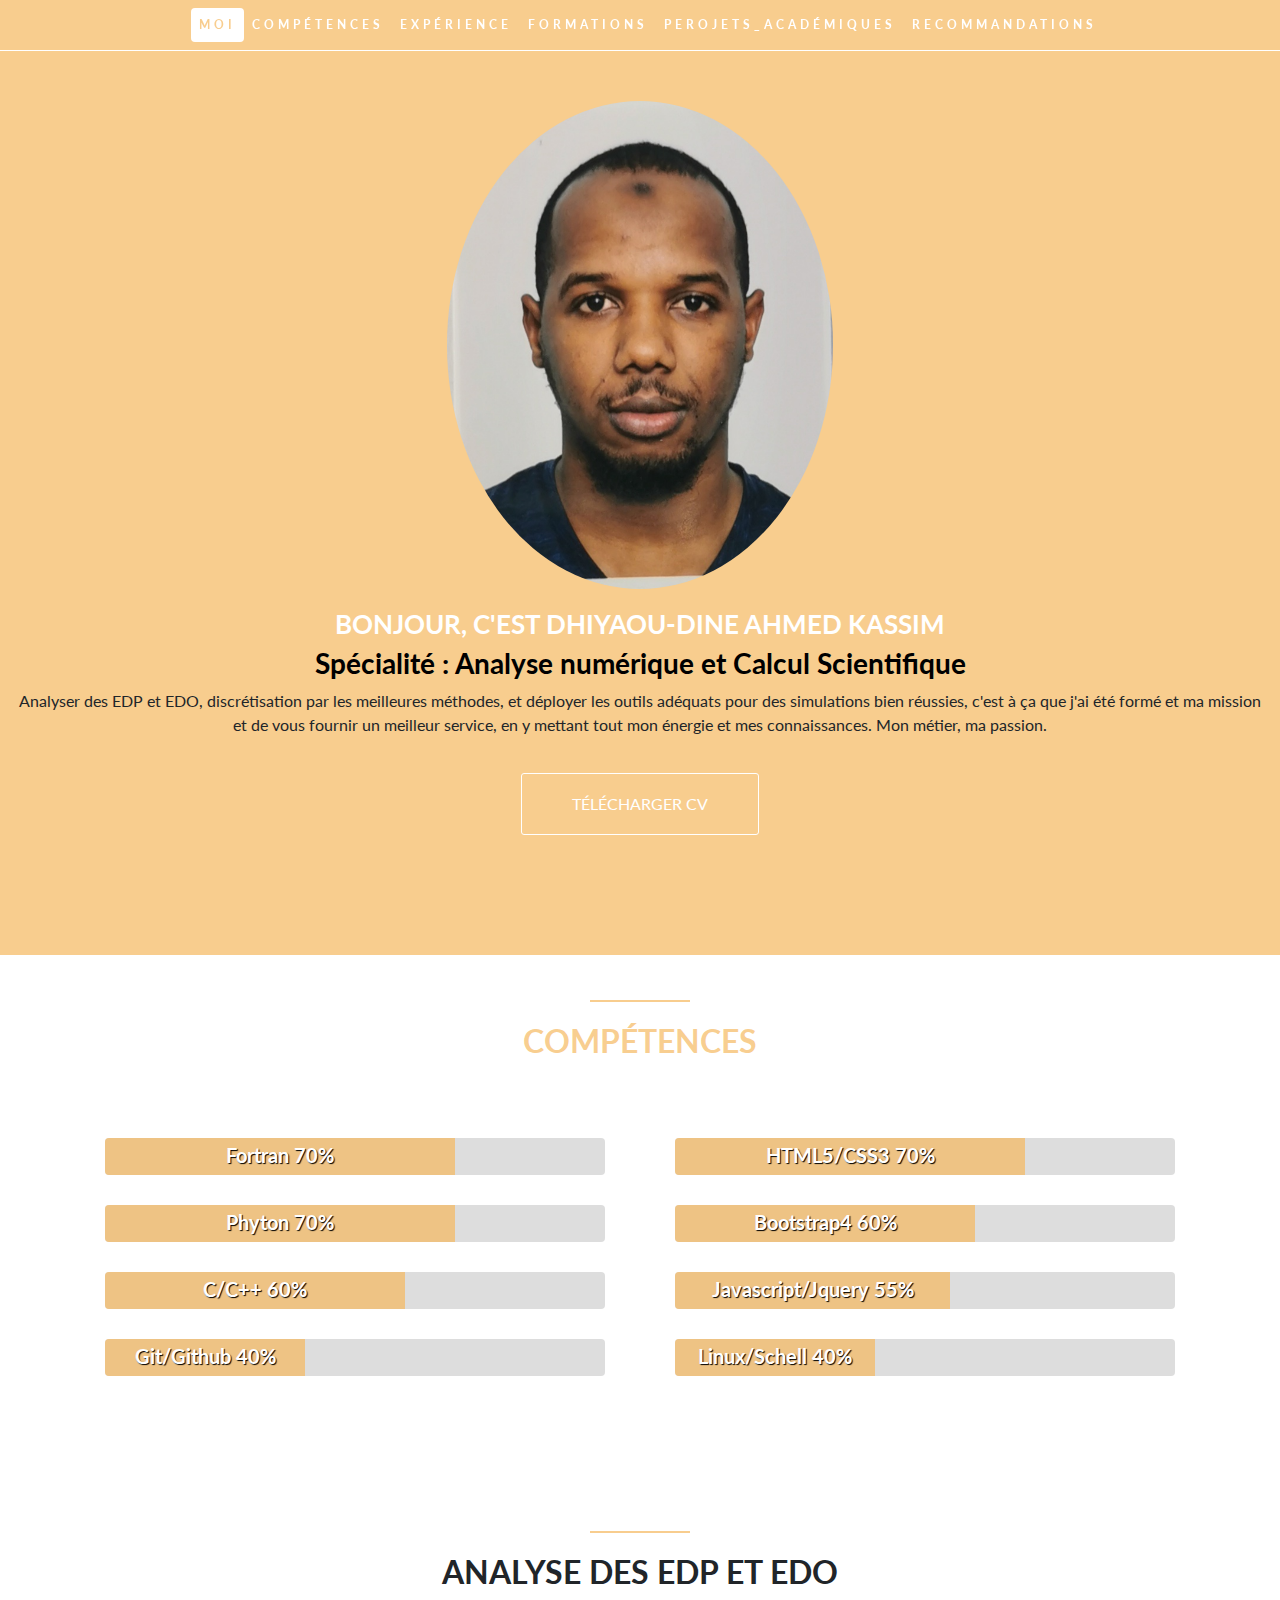
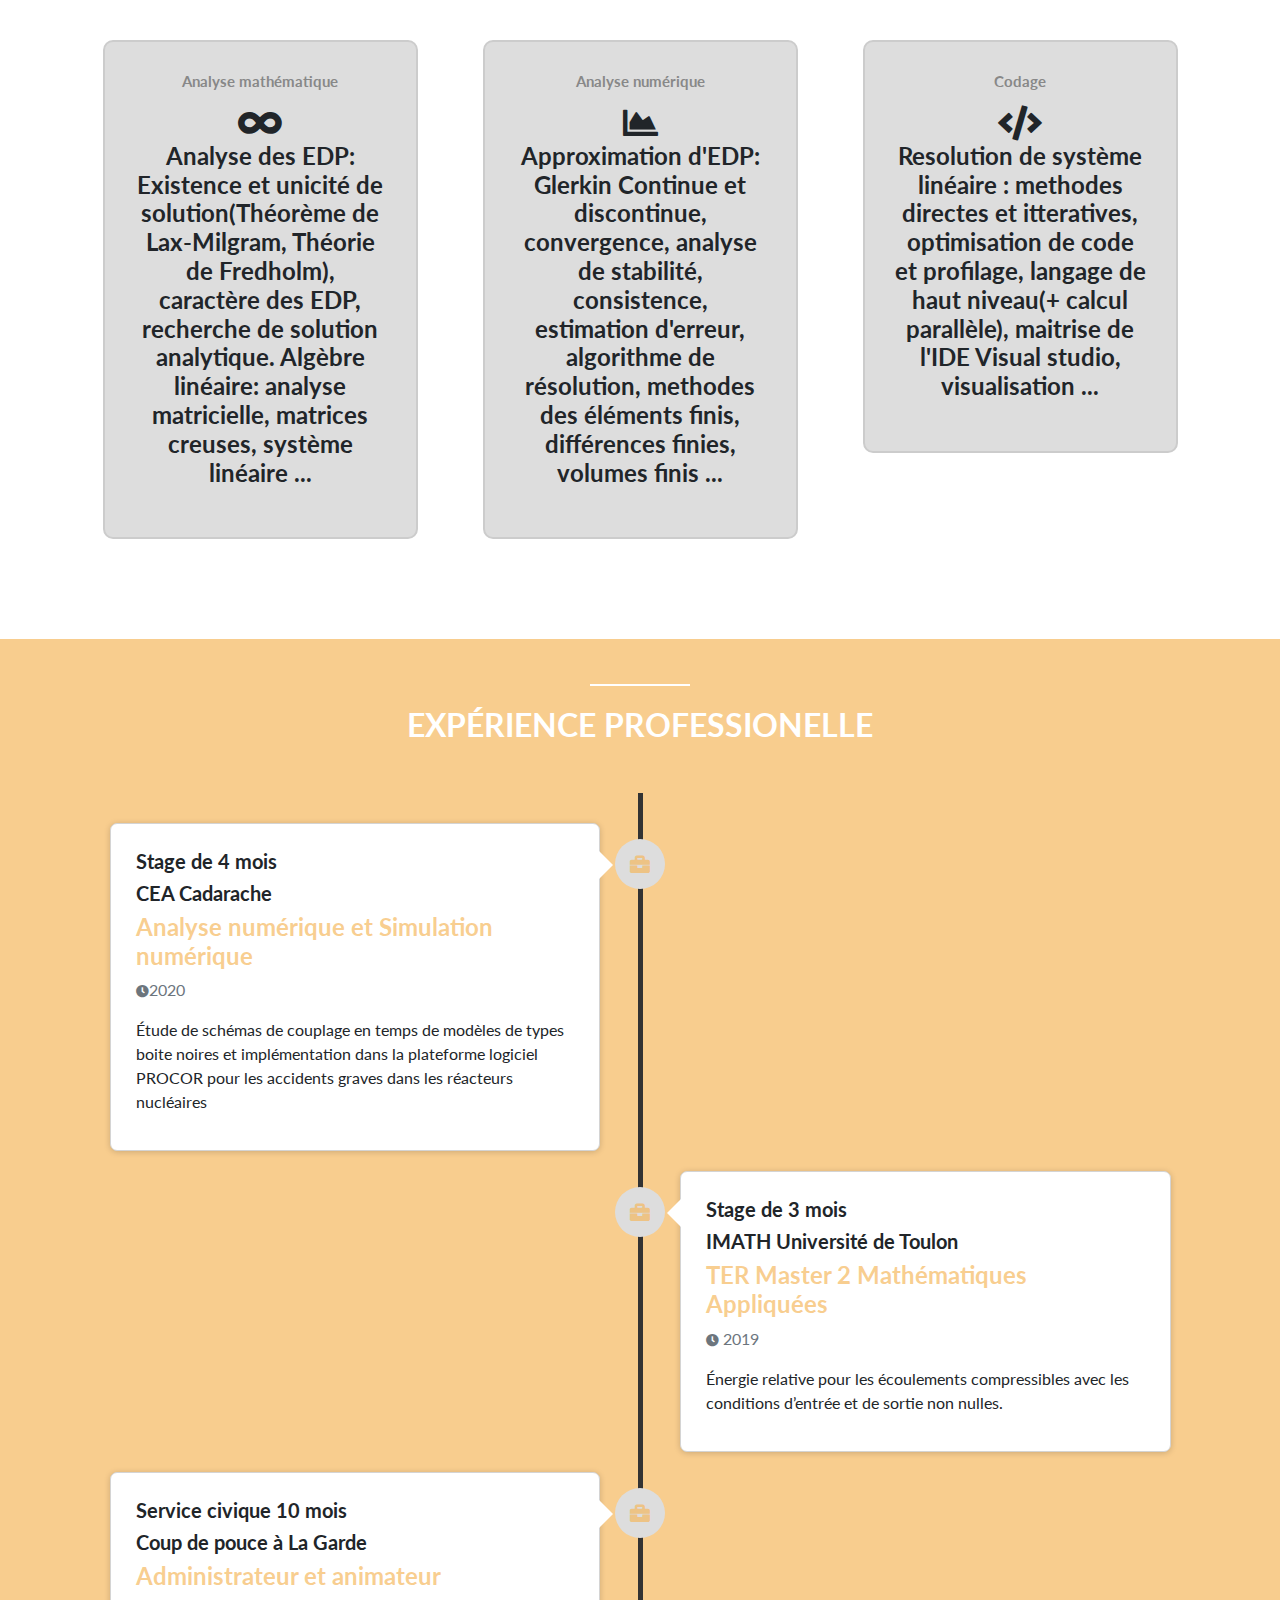
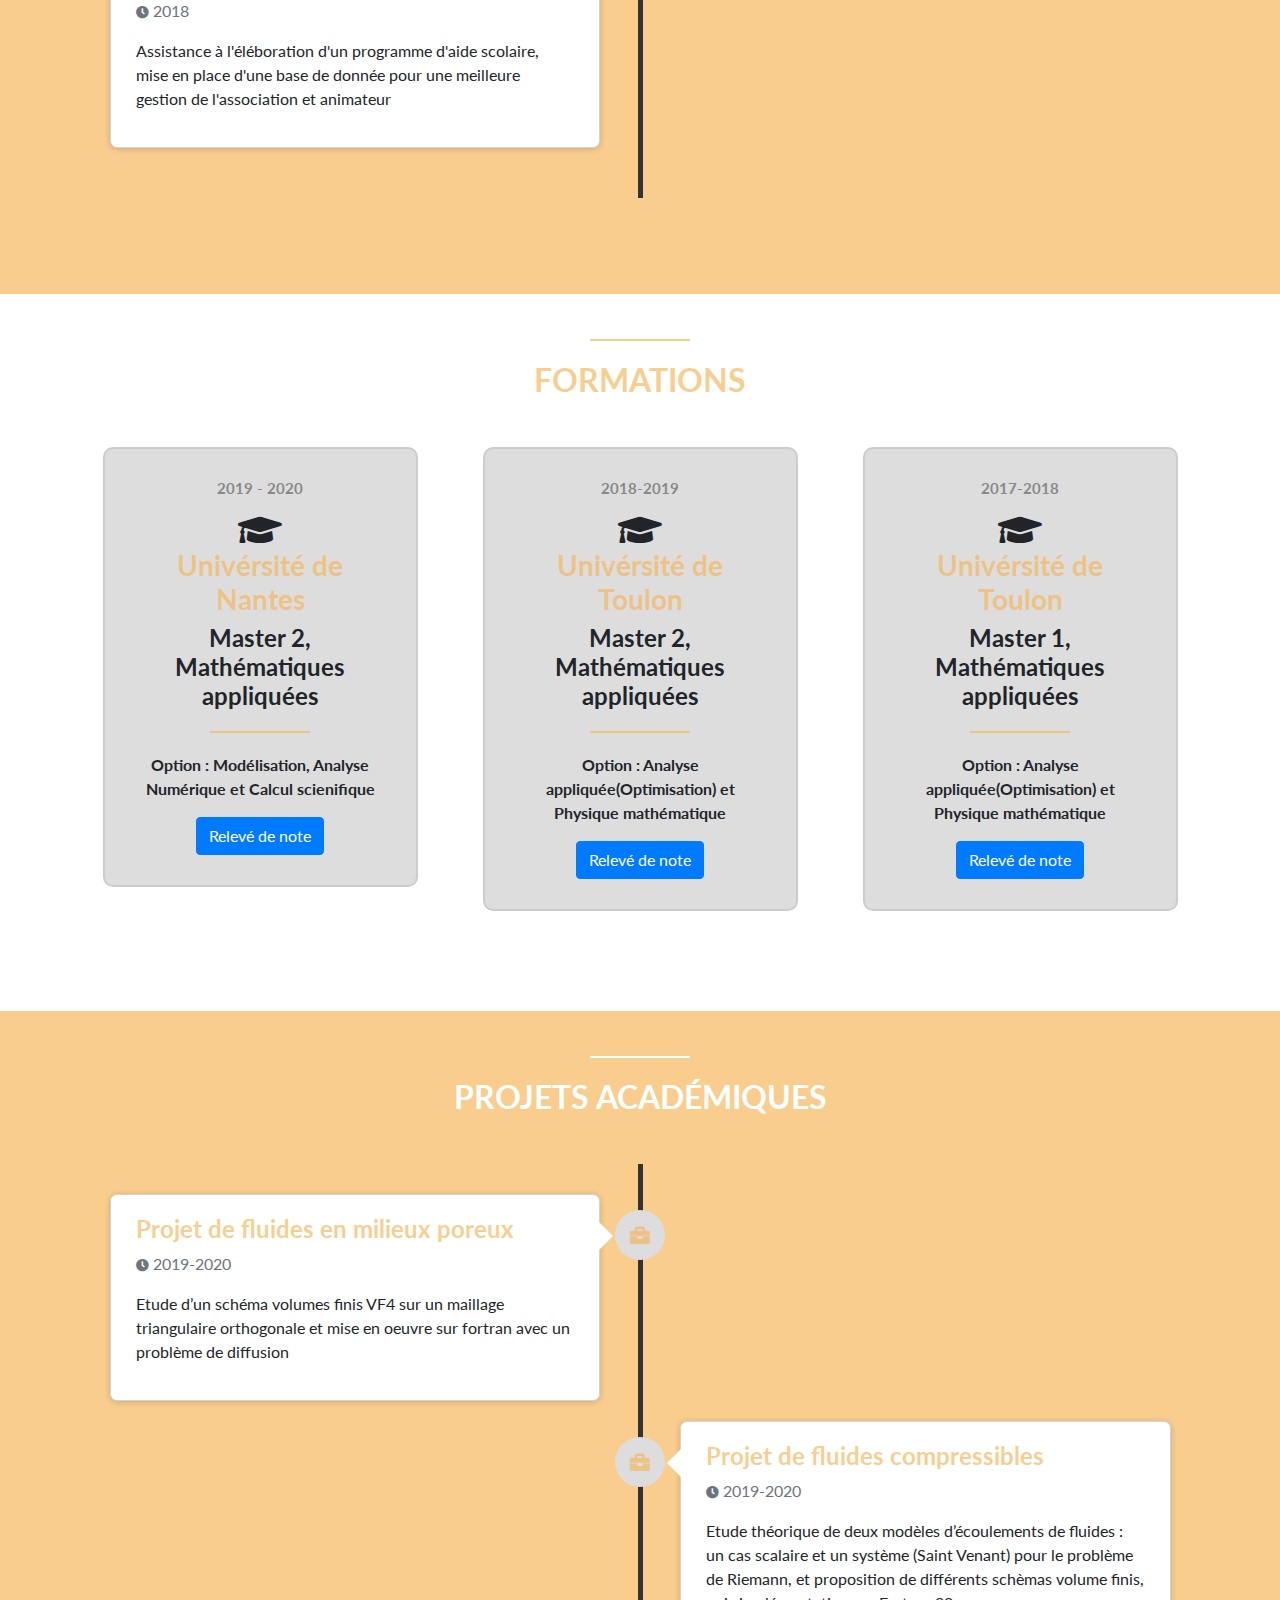
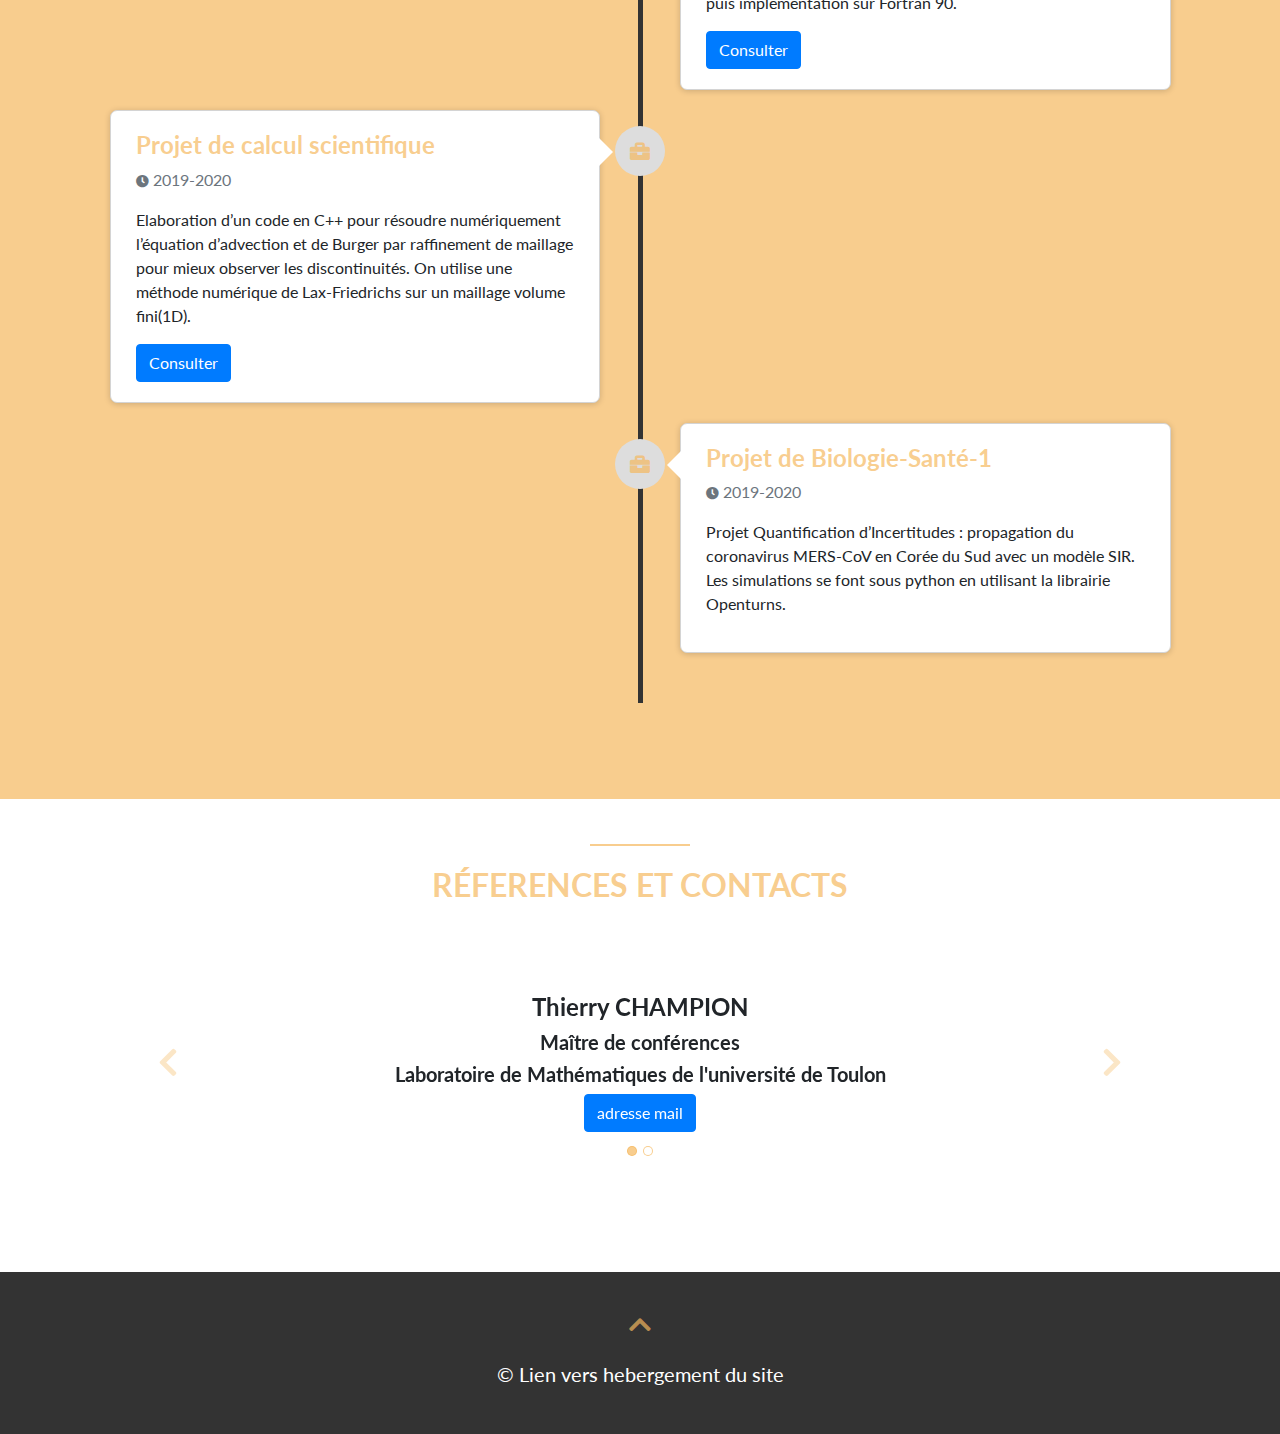
<file: index.html>
<!DOCTYPE html>
<html>
    <head>
    <title>CV Dhiyaou-dine</title>
    <meta charset="utf-8"/>
    <meta name="viewport" content="width=device-width, initial-scale=1">
    <link rel="stylesheet" href="https://stackpath.bootstrapcdn.com/bootstrap/4.1.3/css/bootstrap.min.css" >
        
    <link rel="stylesheet" href="https://use.fontawesome.com/releases/v5.3.1/css/all.css">
    <script src="https://code.jquery.com/jquery-3.3.1.min.js"></script>
    <script src="https://cdnjs.cloudflare.com/ajax/libs/popper.js/1.14.3/umd/popper.min.js"></script>
    <script src="https://stackpath.bootstrapcdn.com/bootstrap/4.1.3/js/bootstrap.min.js"></script>
    <link href="https://fonts.googleapis.com/css?family=Lato" rel="stylesheet">
    <link rel="stylesheet" href="css/style.css">
    <script src="js/script.js"></script>
  </head>

  <body data-spy="scroll" data-target=".navbar" data-offset="60">

      
    <nav class="navbar navbar-expand-md navbar-dark sticky-top">
        <a class="navbar-brand" href="#"></a>

        <button class="navbar-toggler" type="button" data-toggle="collapse" data-target="#myNavbar">
                <i class="fas fa-bars fa-lg"></i>
        </button>
        
        <div class="collapse navbar-collapse justify-content-center" id="myNavbar">
            <ul class="nav nav-pills navbar-nav">
                <li class="nav-item"><a class="nav-link" href="#about">Moi</a></li>
                <li class="nav-item"><a class="nav-link" href="#skills">Compétences</a></li>
                <li class="nav-item"><a class="nav-link" href="#experience">Expérience</a></li>
                <li class="nav-item"><a class="nav-link" href="#formations">Formations</a></li>
                <li class="nav-item"><a class="nav-link" href="#Perojets_academiques">Perojets_académiques</a></li>
                <li class="nav-item"><a class="nav-link" href="#recommandations">Recommandations</a></li>
            </ul>
        </div>
    </nav>
<!-- bein about-->
    <section id="about" class="container-fluid">
        <div class="col-8 col-lg-4 profile-picture">
            <img src="images/mee.jpg" alt="Dhiyaou-dine" class="rounded-circle">
        </div>
        <div class="heading">
                <h1>Bonjour, c'est Dhiyaou-dine Ahmed Kassim</h1>
                <h3> Spécialité : Analyse numérique et Calcul Scientifique </h3>
                <p>Analyser des EDP et EDO, discrétisation par les meilleures méthodes, et déployer les outils adéquats  pour des simulations bien réussies, c'est à ça que j'ai été formé et ma mission et de vous fournir un meilleur service, en y mettant tout mon énergie et mes connaissances. Mon métier, ma passion.  </p>
                <a href="docs/cv-dh.pdf" class="button1">Télécharger CV</a>
        </div>
    </section>
<!-- end about-->
<!-- bein skills-->
          <section id="skills">
            <div class="red-divider"></div>
            <div class="heading">
                <h2>Compétences</h2>
            </div>
            <div class="container">
                <div class="row">
                    <div class="col-lg-6">
                        <div class="progress"> 
                            <div class="progress-bar" role="progressbar" aria-valuenow="70" aria-valuemin="0" aria-valuemax="100" style="width:70%">
                                <h5>Fortran 70%</h5>
                            </div>
                        </div>
                        <div class="progress"> 
                            <div class="progress-bar" role="progressbar" aria-valuenow="85" aria-valuemin="0" aria-valuemax="100" style="width:70%">
                                <h5>Phyton 70%</h5>
                            </div>
                        </div>
                        <div class="progress"> 
                            <div class="progress-bar" role="progressbar" aria-valuenow="60" aria-valuemin="0" aria-valuemax="100" style="width:60%">
                                <h5>C/C++ 60%</h5>
                            </div>
                        </div>
                        <div class="progress"> 
                            <div class="progress-bar" role="progressbar" aria-valuenow="60" aria-valuemin="0" aria-valuemax="100" style="width:40%">
                                <h5>Git/Github 40%</h5>
                            </div>
                        </div>
                    </div>
                    <div class="col-md-6">
                        <div class="progress"> 
                            <div class="progress-bar" role="progressbar" aria-valuenow="60" aria-valuemin="0" aria-valuemax="100" style="width:70%">
                                <h5>HTML5/CSS3 70%</h5>
                            </div>
                        </div>
                        <div class="progress"> 
                            <div class="progress-bar" role="progressbar" aria-valuenow="60" aria-valuemin="0" aria-valuemax="100" style="width:60%">
                                <h5>Bootstrap4 60%</h5>
                            </div>
                        </div>
                        <div class="progress"> 
                            <div class="progress-bar" role="progressbar" aria-valuenow="55" aria-valuemin="0" aria-valuemax="100" style="width:55%">
                                <h5>Javascript/Jquery 55%</h5>
                            </div>
                        </div>
                        <div class="progress"> 
                            <div class="progress-bar" role="progressbar" aria-valuenow="60" aria-valuemin="0" aria-valuemax="100" style="width:40%">
                                <h5>Linux/Schell 40%</h5>
                            </div>
                        </div>
                    </div>
                
                </div>
            </div>
        </section>
<!-- end skills-->
<!--begin competences statiqtiques-->
        <section id="statistiques">
            <div class="container">
                 <div class="red-divider"></div>
                <div class="heading">
                    <h2>Analyse des EDP et EDO</h2>
                </div>
                <div class="row">
                    <div class="col-md-4">
                        <div class="formations-block">
                            <h5>Analyse mathématique</h5>
                            <span class="fas fa-infinity"></span>
                            <h4>Analyse des EDP: Existence et unicité de solution(Théorème de Lax-Milgram, Théorie de Fredholm), caractère des EDP, recherche de solution analytique.
                            Algèbre linéaire: analyse matricielle, matrices creuses, système linéaire ...    
                            </h4>
                        </div>
                    </div>
                    <div class="col-md-4">
                         <div class="formations-block">
                            <h5>Analyse numérique</h5>
                            <span class="fas fa-chart-area"></span>
                            <h4>Approximation d'EDP: Glerkin Continue et discontinue, convergence, analyse de stabilité, consistence, estimation d'erreur, algorithme de résolution, methodes des éléments finis, différences finies, volumes finis ... </h4>
                        </div>
                    </div>
                    <div class="col-md-4">
                         <div class="formations-block">
                            <h5>Codage</h5>
                            <span class="fas fa-code"> </span>
                            <h4> Resolution de système linéaire : methodes directes et itteratives, optimisation de code et profilage, langage de haut niveau(+ calcul parallèle), maitrise de l'IDE Visual studio, visualisation ...</h4>
                        </div>
                    </div>
                </div>
            </div>
<!--end competences statiqtiques-->        
        </section>
<!-- bein experience-->
        <section id="experience">
        
            <div class="container">
                <div class="white-divider"></div>
                <div class="heading">
                    <h2>Expérience Professionelle</h2>
                </div>
                <ul class="timeline">
                	<li>
                        <div class="timeline-badge"><span class="fas fa-briefcase"></span></div>
                        <div class="timeline-panel-container">
                            <div class="timeline-panel">
                                <div class="timeline-heading">
                                    <h3>Stage de 4 mois </h3>
                                    <h3>CEA Cadarache</h3>
                                    <h4>Analyse numérique et Simulation numérique</h4>
                                    <p class="text-muted"><small class="fas fa-clock"></small>2020</p>
                                </div>
                                <div class="timeline-body">
                                    <p>Étude de schémas de couplage en temps
										de modèles de types boite noires et
										implémentation dans la plateforme
										logiciel PROCOR pour les accidents
										graves dans les réacteurs nucléaires
									</p>
                                </div>
                            </div>
                        </div>
                    </li>
                    <li>
                        <div class="timeline-badge"><span class="fas fa-briefcase"></span></div>
                        <div class="timeline-panel-container-inverted">
                            <div class="timeline-panel">
                                <div class="timeline-heading">
                                    <h3> Stage de 3 mois</h3>
                                    <h3>IMATH Université de Toulon</h3>
                                    <h4>TER Master 2 Mathématiques Appliquées</h4>
                                    <p class="text-muted"><small class="fas fa-clock"></small> 2019</p>
                                </div>
                                <div class="timeline-body">
                                    <p>Énergie relative pour les écoulements
										compressibles avec les conditions
										d’entrée et de sortie non nulles.
									</p>
                                </div>
                            </div>
                        </div>
                    </li>
                    <li>
                        <div class="timeline-badge"><span class="fas fa-briefcase"></span></div>
                        <div class="timeline-panel-container">
                            <div class="timeline-panel">
                                <div class="timeline-heading">
                                	<h3>Service civique 10 mois</h3>
                                    <h3>Coup de pouce à La Garde</h3>
                                    <h4>Administrateur et animateur</h4>
                                    <p class="text-muted"><small class="fas fa-clock"></small> 2018</p>
                                </div>
                                <div class="timeline-body">
                                    <p> 
                                    	Assistance à l'éléboration d'un programme d'aide scolaire, mise en place d'une base de donnée pour une meilleure gestion de l'association et animateur
                                    </p>
                                </div>
                            </div>
                        </div>
                    </li>
                </ul>
            </div>
            
        </section>
<!-- end experience-->
<!-- bein formations-->      
      <section id="formations">
            <div class="container">
                 <div class="red-divider"></div>
                <div class="heading">
                    <h2>formations</h2>
                </div>
                <div class="row">
                    <div class="col-md-4">
                        <div class="formations-block">
                            <h5>2019 - 2020</h5>
                            <span class="fas fa-graduation-cap"></span>
                            <h3>Univérsité de Nantes</h3>
                            <h4>Master 2, Mathématiques appliquées</h4>
                            <div class="red-divider"></div>
                            <p>Option : Modélisation, Analyse Numérique et Calcul scienifique</p>
                           <a class="btn btn-primary stretched-link" href="docs/Releve_notes_MACS.pdf" role="button">Relevé de note</a> 
                        </div>
                    </div>
                    <div class="col-md-4">
                         <div class="formations-block">
                            <h5>2018-2019</h5>
                            <span class="fas fa-graduation-cap"></span>
                            <h3>Univérsité de Toulon</h3>
                            <h4>Master 2, Mathématiques appliquées </h4>
                            <div class="red-divider"></div>
                            <p>Option : Analyse appliquée(Optimisation) et Physique mathématique</p>
                            <a class="btn btn-primary stretched-link" href="docs/Releve_notes_M2.pdf" role="button">Relevé de note</a> 
                        </div>
                    </div>
                    <div class="col-md-4">
                         <div class="formations-block">
                            <h5>2017-2018</h5>
                            <span class="fas fa-graduation-cap"></span>
                            <h3>Univérsité de Toulon</h3>
                            <h4>Master 1, Mathématiques appliquées </h4>
                            <div class="red-divider"></div>
                            <p>Option : Analyse appliquée(Optimisation) et Physique mathématique</p>
                            <a class="btn btn-primary stretched-link" href="docs/Releve_notes_M1.pdf" role="button">Relevé de note</a> 
                        </div>
                    </div>
                </div>
            </div>
        
        </section>
<!-- end formations-->
<!-- bein projet academiques-->        
      
        <section id="Perojets_academiques">
        
            <div class="container">
                <div class="white-divider"></div>
                <div class="heading">
                    <h2>Projets académiques</h2>
                </div>
                <ul class="timeline">
                    <li>
                        <div class="timeline-badge"><span class="fas fa-briefcase"></span></div>
                        <div class="timeline-panel-container">
                            <div class="timeline-panel">
                                <div class="timeline-heading">
                                    <h4>Projet de fluides en milieux poreux</h4>
                                    <p class="text-muted"><small class="fas fa-clock"></small> 2019-2020</p>
                                </div>
                                <div class="timeline-body">
                                    <p> Etude d’un schéma volumes finis VF4 sur un maillage triangulaire orthogonale et mise en oeuvre sur fortran avec un problème de diffusion</p>
                                    <!--  à finir quand le code sera pret </q>-->
                                   <!-- <a class="btn btn-primary stretched-link" href="projetFluideEnMilieuxPoreux.html" role="button">Consulter</a> -->
                                </div>
                            </div>
                        </div>
                    </li>
                    <li>
                        <div class="timeline-badge"><span class="fas fa-briefcase"></span></div>
                        <div class="timeline-panel-container-inverted">
                            <div class="timeline-panel">
                                <div class="timeline-heading">
                                    <h4>Projet de fluides compressibles</h4>
                                    <p class="text-muted"><small class="fas fa-clock"></small> 2019-2020</p>
                                </div>
                                <div class="timeline-body">
                                    <p> Etude théorique de deux modèles d’écoulements de fluides : un cas scalaire et un système (Saint Venant) pour le problème de Riemann, et proposition de différents schèmas volume finis, puis implémentation sur Fortran 90.</p>
                                    <a class="btn btn-primary stretched-link" href="docs/compressible.pdf " role="button">Consulter</a>  
                                </div>
                            </div>
                        </div>
                    </li>
                    <li>
                        <div class="timeline-badge"><span class="fas fa-briefcase"></span></div>
                        <div class="timeline-panel-container">
                            <div class="timeline-panel">
                                <div class="timeline-heading">
                                    <h4>Projet de calcul scientifique</h4>
                                    <p class="text-muted"><small class="fas fa-clock"></small> 2019-2020</p>
                                </div>
                                <div class="timeline-body">
                                    <p> Elaboration d’un code en C++ pour résoudre numériquement l’équation d’advection et de Burger par raffinement de maillage pour mieux observer les discontinuités. On utilise une méthode numérique de Lax-Friedrichs sur un maillage volume fini(1D).</p>
                                    <a class="btn btn-primary stretched-link" href="docs/projetCalculScientifique.pdf"role="button">Consulter</a>
                                </div>
                            </div>
                        </div>
                    </li>
                    <li>
                        <div class="timeline-badge"><span class="fas fa-briefcase"></span></div>
                        <div class="timeline-panel-container-inverted">
                            <div class="timeline-panel">
                                <div class="timeline-heading">
                                    <h4>Projet de Biologie-Santé-1</h4>
                                    <p class="text-muted"><small class="fas fa-clock"></small> 2019-2020</p>
                                </div>
                                <div class="timeline-body">
                                    <p> Projet Quantification d’Incertitudes : propagation du coronavirus MERS-CoV en Corée du Sud avec un modèle SIR. Les simulations se font sous python en utilisant la librairie Openturns.</p>
                                </div>
                            </div>
                        </div>
                    </li>
                
                </ul>
            </div>
            
        </section>
      
<!-- end projet academiques-->      
<!--begin recommandations-->       
       <section id="recommandations">
            <div class="container">
                <div class="red-divider"></div>
                <div class="heading">
                    <h2>Réferences et contacts</h2>
                </div>
                <div id="myCarousel" class="carousel slide text-center" data-ride="carousel">
                    <ol class="carousel-indicators">
                         <li data-target="#myCarousel" data-slide-to="0" class="active"></li>
                         <li data-target="#myCarousel" data-slide-to="1"></li> 
                    </ol>
                    <div class="carousel-inner" role="listbox">
                        <div class="carousel-item active">
                        	<h4>Thierry CHAMPION</h4>
                        	<h5>Maître de conférences</h5>
                            <h5 >Laboratoire de Mathématiques de l'université de Toulon</h5>
                            <a class="btn btn-primary stretched-link" href="mailto:champion@univ-tln.fr" role="button">adresse mail</a>       
                        </div>
                          <div class="carousel-item">
                          	<h4>Louis VIOT</h4> 
                          	<h5>Ingénieur chercheur</h5>
                            <h5 >CEA: Laboratoire de Modélisation des Accidents Graves</h5>  
                            <a class="btn btn-primary stretched-link" href="mailto:louis.viot@cea.fr" role="button">adresse mail</a>    
                        </div>
                    </div>
                    <a class="carousel-control-prev" href="#myCarousel" data-slide="prev" role="button">
                        <span class="fas fa-chevron-left fa-2x"></span>
                    </a>
                    <a class="carousel-control-next" href="#myCarousel" data-slide="next" role="button">
                        <span class="fas fa-chevron-right fa-2x"></span>
                    </a>                
                </div>            
            </div>                
        </section>
<!--end recommandations-->    
 
    
        <footer class="text-center">
            <a href="#about">
                <span class="fas fa-chevron-up"></span>
            </a>
            <h5>© Lien vers hebergement du site</h5>
        </footer>
      
  </body>
    
</html>
</file>
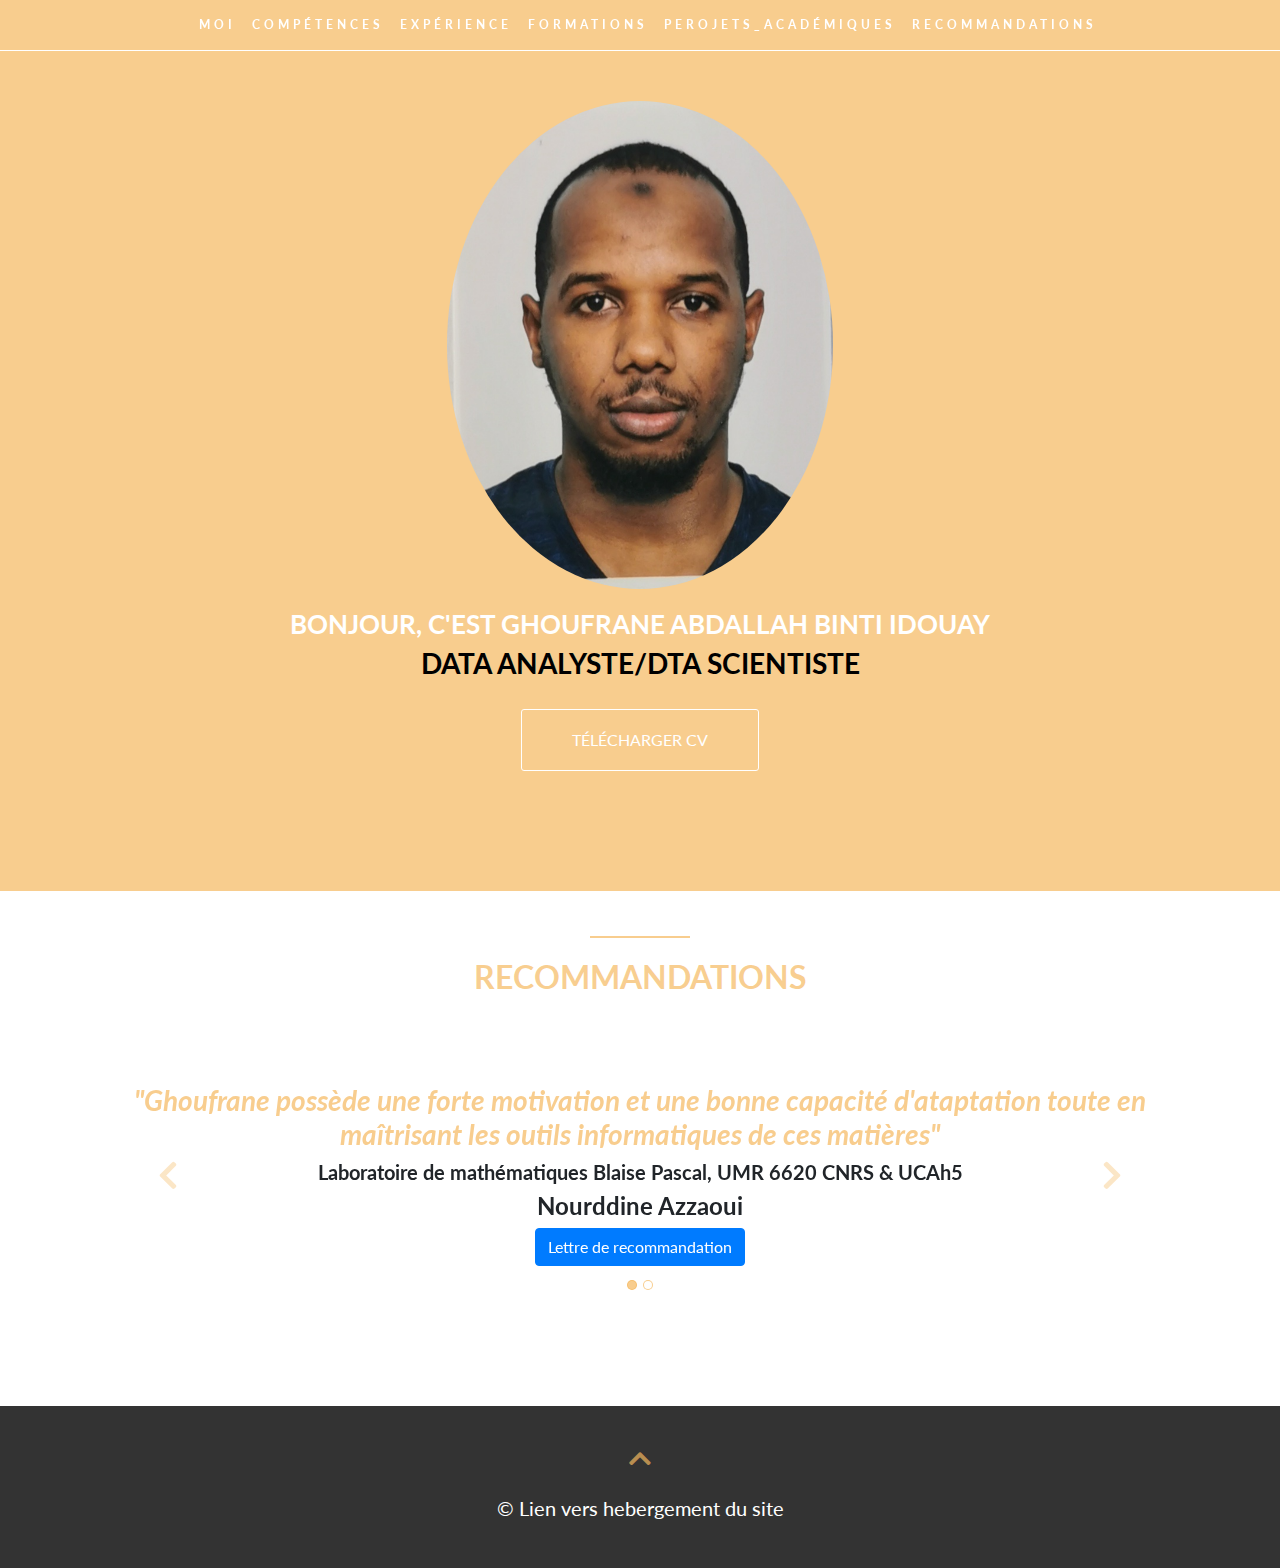
<file: certificat.html>
<!DOCTYPE html>
<html>
    <head>
    <title>CV Ghoufrane</title>
    <meta charset="utf-8"/>
    <meta name="viewport" content="width=device-width, initial-scale=1">
    <link rel="stylesheet" href="https://stackpath.bootstrapcdn.com/bootstrap/4.1.3/css/bootstrap.min.css" >
        
    <link rel="stylesheet" href="https://use.fontawesome.com/releases/v5.3.1/css/all.css">
    <script src="https://code.jquery.com/jquery-3.3.1.min.js"></script>
    <script src="https://cdnjs.cloudflare.com/ajax/libs/popper.js/1.14.3/umd/popper.min.js"></script>
    <script src="https://stackpath.bootstrapcdn.com/bootstrap/4.1.3/js/bootstrap.min.js"></script>
    <link href="https://fonts.googleapis.com/css?family=Lato" rel="stylesheet">
    <link rel="stylesheet" href="css/style.css">
    <script src="js/script.js"></script>
  </head>
  <body data-spy="scroll" data-target=".navbar" data-offset="60">

      
    <nav class="navbar navbar-expand-md navbar-dark sticky-top">
        <a class="navbar-brand" href="#"></a>

        <button class="navbar-toggler" type="button" data-toggle="collapse" data-target="#myNavbar">
                <i class="fas fa-bars fa-lg"></i>
        </button>
        
        <div class="collapse navbar-collapse justify-content-center" id="myNavbar">
            <ul class="nav nav-pills navbar-nav">
                <li class="nav-item"><a class="nav-link" href="index.html #about">Moi</a></li>
                <li class="nav-item"><a class="nav-link" href="index.html #skills">Compétences</a></li>
                <li class="nav-item"><a class="nav-link" href="index.html #experience">Expérience</a></li>
                <li class="nav-item"><a class="nav-link" href="index.html #formations">Formations</a></li>
                <li class="nav-item"><a class="nav-link" href="index.html #Perojets_academiques"  >Perojets_académiques</a></li>
                <li class="nav-item"><a class="nav-link" href="#recommandations">Recommandations</a></li>
            </ul>
        </div>
    </nav>
<!--begin about-->
	    <section id="about" class="container-fluid">
	        <div class="col-8 col-lg-4 profile-picture">
	            <img src="images/mee.jpg" alt="John" class="rounded-circle">
	        </div>
	        <div class="heading">
	                <h1>Bonjour, c'est Ghoufrane Abdallah BINTI IDOUAY</h1>
	                <h3>DATA ANALYSTE/DTA SCIENTISTE </h3>
	                <a href="docs/cv_gh.pdf" class="button1">Télécharger CV</a>
	        </div>   
	    </section>
<!--end about-->     
 
<!--begin recommandations-->       
       <section id="recommandations">
            <div class="container">
                <div class="red-divider"></div>
                <div class="heading">
                    <h2>Recommandations</h2>
                </div>
                <div id="myCarousel" class="carousel slide text-center" data-ride="carousel">
                    <ol class="carousel-indicators">
                         <li data-target="#myCarousel" data-slide-to="0" class="active"></li>
                         <li data-target="#myCarousel" data-slide-to="1"></li> 
                    </ol>
                    <div class="carousel-inner" role="listbox">
                        <div class="carousel-item active">
                            <h3>"Ghoufrane possède une forte motivation et une bonne capacité d'ataptation toute en maîtrisant les outils informatiques de ces matières"</h3>
                            <h5 >Laboratoire de mathématiques Blaise Pascal, UMR 6620 CNRS & UCAh5</h5>
                            <h4>Nourddine Azzaoui</h4>
                            <a class="btn btn-primary stretched-link" href="docs/recommandation_2.pdf" role="button">Lettre de recommandation</a>       
                        </div>
                          <div class="carousel-item">
                            <h3>"Je suis convaincu que en cas d'acceptation de sa candidature, elle saura tirer le meilleur de cette formation"</h3>
                            <h5 >Laboratoire de mathématiques Blaise Pascal, UMR 6620 CNRS</h5>
                            <h4>Erwan Saint Loubert Bie</h4>   
                            <a class="btn btn-primary stretched-link" href="docs/recommandation_1.pdf" role="button">Lettre de recommandation</a>    
                        </div>
                    </div>
                    <a class="carousel-control-prev" href="#myCarousel" data-slide="prev" role="button">
                        <span class="fas fa-chevron-left fa-2x"></span>
                    </a>
                    <a class="carousel-control-next" href="#myCarousel" data-slide="next" role="button">
                        <span class="fas fa-chevron-right fa-2x"></span>
                    </a>                
                </div>            
            </div>                
        </section>
<!--end recommandations-->
<!--begin footer-->    
        <footer class="text-center">
            <a href="#about">
                <span class="fas fa-chevron-up"></span>
            </a>
            <h5>© Lien vers hebergement du site</h5>
        </footer>
<!--end footer--> 


  </body>
    
</html>
</file>
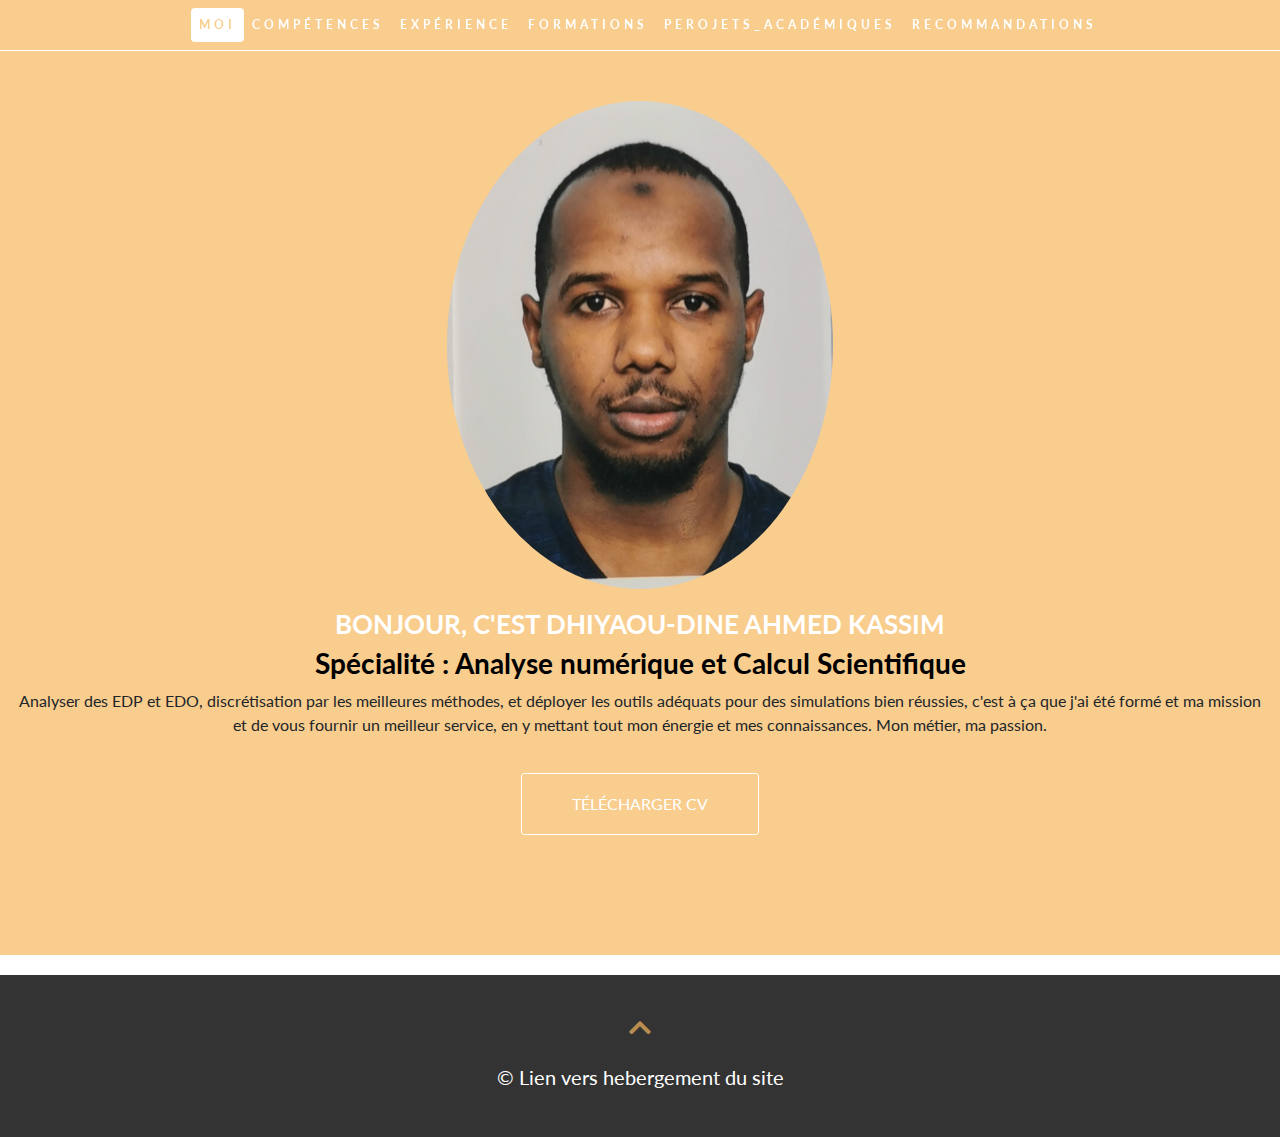
<file: projetCalculScientifique.html>
<!DOCTYPE html>
<html>
    <head>
    <title>CV Dhiyaou-dine</title>
    <meta charset="utf-8"/>
    <meta name="viewport" content="width=device-width, initial-scale=1">
    <link rel="stylesheet" href="https://stackpath.bootstrapcdn.com/bootstrap/4.1.3/css/bootstrap.min.css" >
        
    <link rel="stylesheet" href="https://use.fontawesome.com/releases/v5.3.1/css/all.css">
    <script src="https://code.jquery.com/jquery-3.3.1.min.js"></script>
    <script src="https://cdnjs.cloudflare.com/ajax/libs/popper.js/1.14.3/umd/popper.min.js"></script>
    <script src="https://stackpath.bootstrapcdn.com/bootstrap/4.1.3/js/bootstrap.min.js"></script>
    <link href="https://fonts.googleapis.com/css?family=Lato" rel="stylesheet">
    <link rel="stylesheet" href="css/style.css">
    <script src="js/script.js"></script>
  </head>

  <body data-spy="scroll" data-target=".navbar" data-offset="60">

      
    <nav class="navbar navbar-expand-md navbar-dark sticky-top">
        <a class="navbar-brand" href="#"></a>

        <button class="navbar-toggler" type="button" data-toggle="collapse" data-target="#myNavbar">
                <i class="fas fa-bars fa-lg"></i>
        </button>
        
        <div class="collapse navbar-collapse justify-content-center" id="myNavbar">
            <ul class="nav nav-pills navbar-nav">
                <li class="nav-item"><a class="nav-link" href="#about">Moi</a></li>
                <li class="nav-item"><a class="nav-link" href="#skills">Compétences</a></li>
                <li class="nav-item"><a class="nav-link" href="#experience">Expérience</a></li>
                <li class="nav-item"><a class="nav-link" href="#formations">Formations</a></li>
                <li class="nav-item"><a class="nav-link" href="#Perojets_academiques">Perojets_académiques</a></li>
                <li class="nav-item"><a class="nav-link" href="#recommandations">Recommandations</a></li>
            </ul>
        </div>
    </nav>
<!-- bein about-->
    <section id="about" class="container-fluid">
        <div class="col-8 col-lg-4 profile-picture">
            <img src="images/mee.jpg" alt="Dhiyaou-dine" class="rounded-circle">
        </div>
        <div class="heading">
                <h1>Bonjour, c'est Dhiyaou-dine Ahmed Kassim</h1>
                <h3> Spécialité : Analyse numérique et Calcul Scientifique </h3>
                <p>Analyser des EDP et EDO, discrétisation par les meilleures méthodes, et déployer les outils adéquats  pour des simulations bien réussies, c'est à ça que j'ai été formé et ma mission et de vous fournir un meilleur service, en y mettant tout mon énergie et mes connaissances. Mon métier, ma passion.  </p>
                <a href="docs/cv-dh.pdf" class="button1">Télécharger CV</a>
        </div>
    </section>
<!-- end about-->
 
    
        <footer class="text-center">
            <a href="#about">
                <span class="fas fa-chevron-up"></span>
            </a>
            <h5>© Lien vers hebergement du site</h5>
        </footer>
      
  </body>
    
</html>
</file>
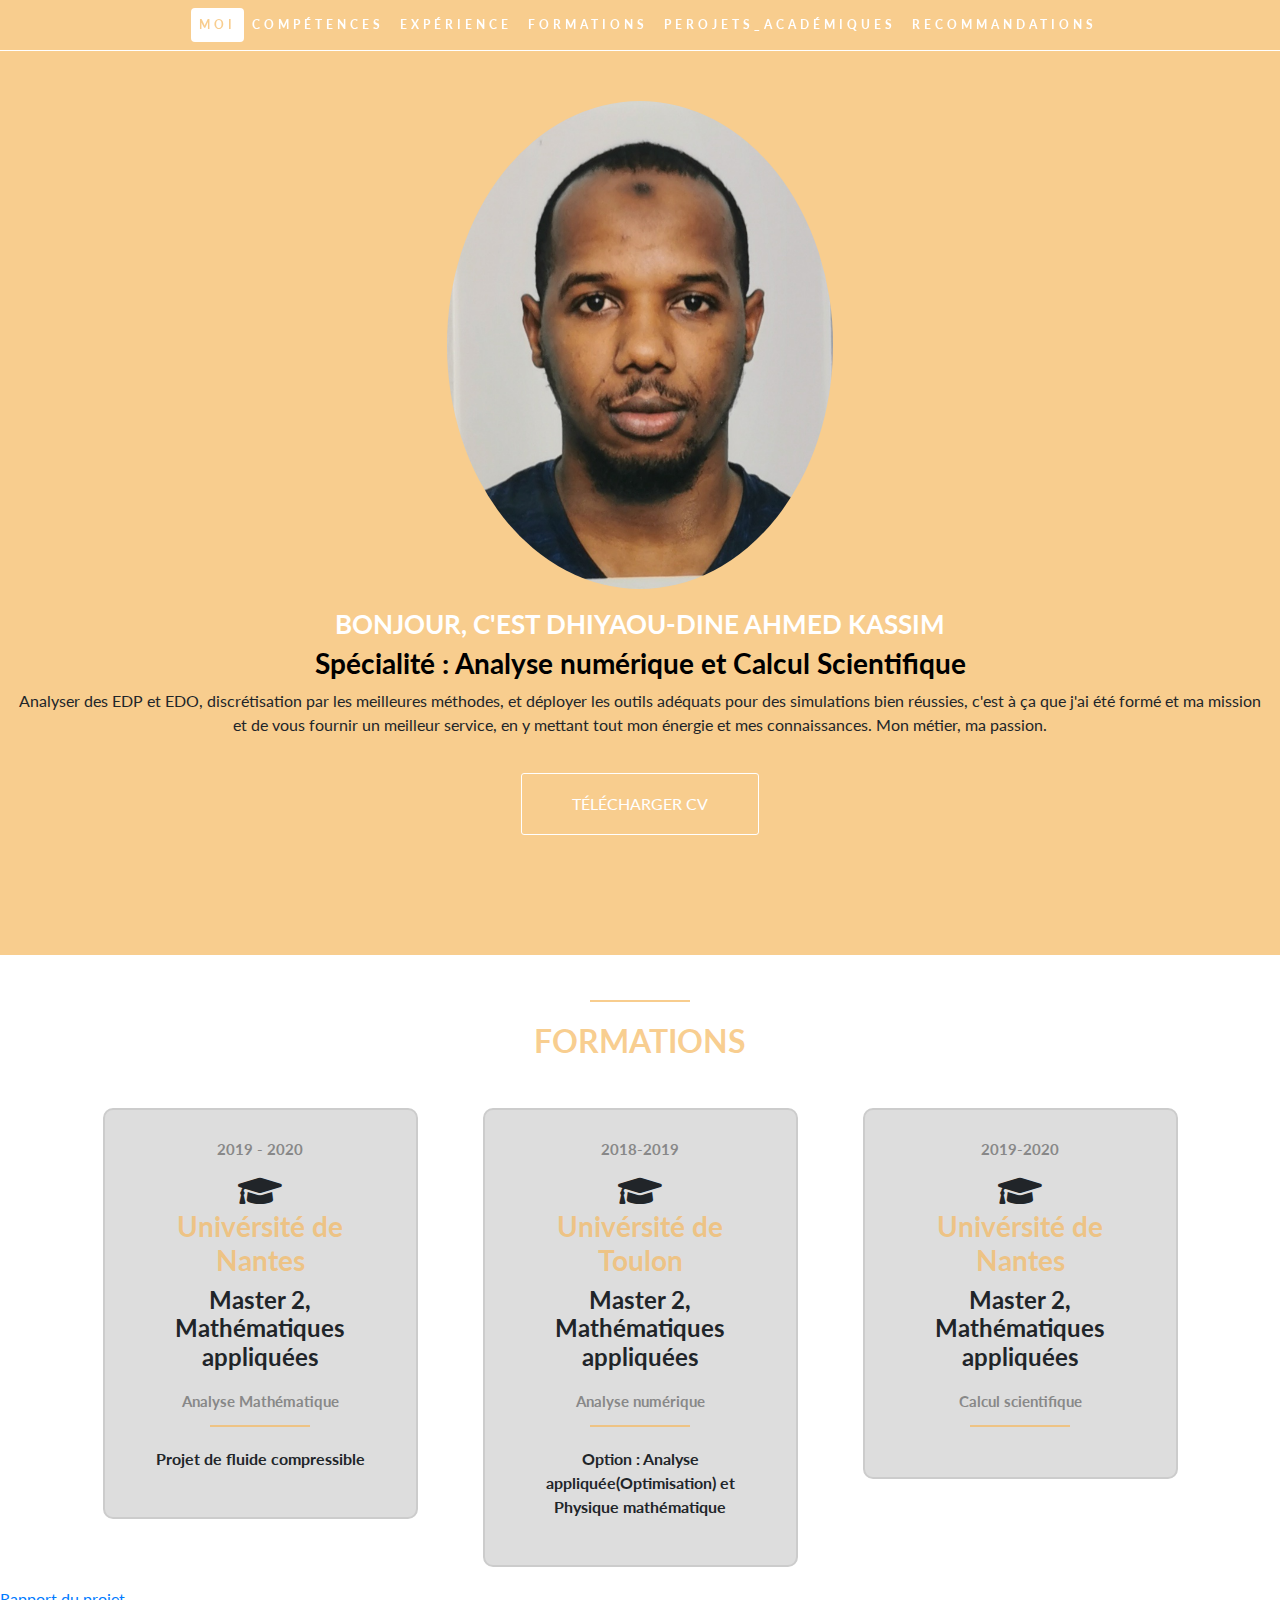
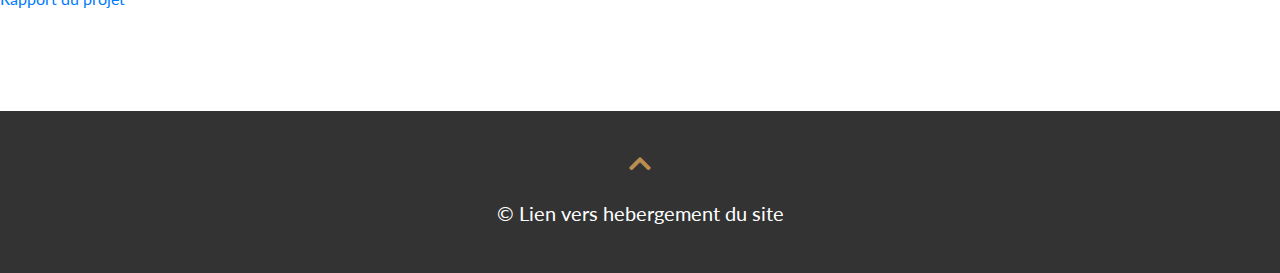
<file: projetFluideEnMilieuxPoreux.html>
<!DOCTYPE html>
<html>
    <head>
    <title>CV Dhiyaou-dine</title>
    <meta charset="utf-8"/>
    <meta name="viewport" content="width=device-width, initial-scale=1">
    <link rel="stylesheet" href="https://stackpath.bootstrapcdn.com/bootstrap/4.1.3/css/bootstrap.min.css" >
        
    <link rel="stylesheet" href="https://use.fontawesome.com/releases/v5.3.1/css/all.css">
    <script src="https://code.jquery.com/jquery-3.3.1.min.js"></script>
    <script src="https://cdnjs.cloudflare.com/ajax/libs/popper.js/1.14.3/umd/popper.min.js"></script>
    <script src="https://stackpath.bootstrapcdn.com/bootstrap/4.1.3/js/bootstrap.min.js"></script>
    <link href="https://fonts.googleapis.com/css?family=Lato" rel="stylesheet">
    <link rel="stylesheet" href="css/style.css">
    <script src="js/script.js"></script>
  </head>

  <body data-spy="scroll" data-target=".navbar" data-offset="60">

      
    <nav class="navbar navbar-expand-md navbar-dark sticky-top">
        <a class="navbar-brand" href="#"></a>

        <button class="navbar-toggler" type="button" data-toggle="collapse" data-target="#myNavbar">
                <i class="fas fa-bars fa-lg"></i>
        </button>
        
        <div class="collapse navbar-collapse justify-content-center" id="myNavbar">
            <ul class="nav nav-pills navbar-nav">
                <li class="nav-item"><a class="nav-link" href="#about">Moi</a></li>
                <li class="nav-item"><a class="nav-link" href="#skills">Compétences</a></li>
                <li class="nav-item"><a class="nav-link" href="#experience">Expérience</a></li>
                <li class="nav-item"><a class="nav-link" href="#formations">Formations</a></li>
                <li class="nav-item"><a class="nav-link" href="#Perojets_academiques">Perojets_académiques</a></li>
                <li class="nav-item"><a class="nav-link" href="#recommandations">Recommandations</a></li>
            </ul>
        </div>
    </nav>
<!-- bein about-->
    <section id="about" class="container-fluid">
        <div class="col-8 col-lg-4 profile-picture">
            <img src="images/mee.jpg" alt="Dhiyaou-dine" class="rounded-circle">
        </div>
        <div class="heading">
                <h1>Bonjour, c'est Dhiyaou-dine Ahmed Kassim</h1>
                <h3> Spécialité : Analyse numérique et Calcul Scientifique </h3>
                <p>Analyser des EDP et EDO, discrétisation par les meilleures méthodes, et déployer les outils adéquats  pour des simulations bien réussies, c'est à ça que j'ai été formé et ma mission et de vous fournir un meilleur service, en y mettant tout mon énergie et mes connaissances. Mon métier, ma passion.  </p>
                <a href="docs/cv-dh.pdf" class="button1">Télécharger CV</a>
        </div>
    </section>
<!-- end about-->
<!-- bein formations-->      
      <section id="formations">
            <div class="container">
                 <div class="red-divider"></div>
                <div class="heading">
                    <h2>formations</h2>
                </div>
                <div class="row">
                    <div class="col-md-4">
                        <div class="formations-block">
                            <h5>2019 - 2020</h5>
                            <span class="fas fa-graduation-cap"></span>
                            <h3>Univérsité de Nantes</h3>
                            <h4>Master 2, Mathématiques appliquées</h4>
                            <h5>Analyse Mathématique</h5>
                            <div class="red-divider"></div>
                            <p>Projet de fluide compressible</p>
                        </div>
                    </div>
                    <div class="col-md-4">
                         <div class="formations-block">
                            <h5>2018-2019</h5>
                            <span class="fas fa-graduation-cap"></span>
                            <h3>Univérsité de Toulon</h3>
                            <h4>Master 2, Mathématiques appliquées </h4>
                            <h5>Analyse numérique</h5>
                            <div class="red-divider"></div>
                            <p>Option : Analyse appliquée(Optimisation) et Physique mathématique</p> 
                        </div>
                    </div>
                    <div class="col-md-4">
                         <div class="formations-block">
                            <h5>2019-2020</h5>
                            <span class="fas fa-graduation-cap"></span>
                            <h3>Univérsité de Nantes</h3>
                            <h4>Master 2, Mathématiques appliquées </h4>
                            <h5>Calcul scientifique</h5>
                            <div class="red-divider"></div>
                            <p></p>
                        </div>
                    </div>
                </div>
            </div>
             <a href="docs/projetC++.pdf" class="button">Rapport du projet</a>
        </section>
<!-- end formations-->
 
    
        <footer class="text-center">
            <a href="#about">
                <span class="fas fa-chevron-up"></span>
            </a>
            <h5>© Lien vers hebergement du site</h5>
        </footer>
      
  </body>
    
</html>
</file>
<file: css/style.css>
/* GENERAL */
body{
    font-family: 'Lato', sans-serif;
}
h1,h2,h3,h4,h5,h6
{
    font-weight: bold;
}
img
{
    max-width: 100%;
    height: auto;
}
ul,ol{
    list-style:none;
}
section{
    padding: 45px 0px 80px 0;
}
section .heading{
    text-align: center;
    padding-bottom: 40px;
}
section h1
{
	font-size: 1.6em;
}
section .heading h2
{
    text-transform: uppercase;
}
.red-divider{
    width: 100px;
    height: 2px;
    background: rgba(245, 184, 94,0.7);
    margin: 0 auto 20px;

}
.white-divider{
    width: 100px;
    height: 2px;
    background: #fff;
    margin: 0 auto 20px;
}


/* MENU */
.navbar {
    background-color: rgba(245, 184, 94,0.7);
    font-size: 12px;
    border-bottom: 1px solid #fff;
    letter-spacing: 4px;
    text-transform: uppercase;
    font-weight: bold;
}
.nav-pills .nav-link{
    color: #fff !important;
    text-align: center;
}
.nav-pills .nav-link.active,  .nav-pills .nav-link:hover{
    color: rgba(245, 184, 94,0.7) !important;
    background-color: #fff !important;
}
.navbar-toggler{
    color: #fff !important;
    border-style: none;
}


/* ABOUT */
#about{
    padding-top: 50px;
    background: rgba(245, 184, 94,0.7);
}
#aboutPoreux{
    padding-top: 50px;
    background: rgba(7, 77, 136,0.5);
}

.profile-picture{
    text-align: center;
    margin: 0 auto;
    float: none;
}
#about .heading h1{
    color: #fff;
    text-transform: uppercase;
    margin-top: 20px;
}
#about .heading h3{
    color: #000;
}
.button1{
    font-weight: rgb(192, 80, 30);
    text-transform: uppercase;
    color: white;
    border: 1px solid white;
    display: inline-block;
    margin-top:  20px;
    padding: 18px 50px;
    border-radius: 3px;
    transition: all 0.3s ease-in 0s;
}
.button1:hover{
    background: white;
    color: rgba(245, 184, 94,0.7);
    text-decoration: none;
}

/* SKILLS */
#skills{
    background: #fff;
}

#skills .heading h2 {
    color: rgba(245, 184, 94,0.7);
}
#skills .progress{
    height: auto;
    margin: 30px 20px;
    background: #ddd;
}
#skills .progress-bar{
    background: rgba(245, 184, 94,0.7);
}
#skills .progress h5{
    margin-top: 5px;
    text-shadow: 1px 1px 1px #000;
}


/* EXPERIENCE */
#experience{
    background: rgba(245, 184, 94,0.7);
}
#experience .heading h2{
    color: #fff;
}
.timeline{
    padding: 30px 10px;
    position: relative;
}
.timeline:before{
    top: 0;
    bottom: 0;
    position: absolute;
    content: " ";
    width: 5px;
    background-color: #333;
    left: 50%;
    margin-left: -2.5px;
}
.timeline > li{
    margin-bottom: 20px;
    position: relative;
}
.timeline > li:after{
    clear: both;
}
.timeline > li:before, .timeline > li:after{
    content: " ";
    display: table;
}
.timeline li .timeline-badge{
    color: rgba(245, 184, 94,0.7);
    width: 50px;
    line-height: 50px;
    font-size: 20px;
    text-align: center;
    position: absolute;
    top: 16px;
    left: 50%;
    margin-left: -25px;
    background-color: #ddd;
    border-radius: 50%;
}
.timeline-panel-container{
    width: 50%;
    float: left;
}
.timeline-panel-container-inverted{
    width: 50%;
    float: right;
}
.timeline-panel{
    width: 90%;
    float: right;
    margin-right: 40px;
    border: 1px solid #d4d4d4;
    border-radius: 7px;
    padding: 20px 25px;
    position: relative;
    box-shadow: 0 1px 6px rgba(0,0,0, 0.175);
    background: #fff;
}
.timeline-panel-container-inverted .timeline-panel{
    float: left;
    margin-left: 40px;
}
.timeline-panel:after{
    position:absolute;
    top: 27px;
    right: -14px;
    display:inline-block;
    border-top: 14px solid transparent;
    border-left: 14px solid #fff;
    border-right: 0 solid #fff;
    border-bottom: 14px solid transparent;
    content: " ";
}
.timeline-panel-container-inverted .timeline-panel:after{
    border-left-width: 0;
    border-right-width: 14px;
    left: -14px;
    right: auto;
}
.timeline-heading h3{
    margin-top: 5px;
    font-size: 20px;
}
.timeline-heading h4{
     color: rgba(245, 184, 94,0.7);
}


/* Formations */
#formations{
    background: #fff;
}
#formations .heading h2{
    color: rgba(245, 184, 94,0.7);
}
.formations-block{
    width:90%;
    margin: 0 auto;
    text-align: center;
    padding: 30px;
    background: #ddd;
    border-radius: 10px;
    border: 2px solid #ccc;
    margin-bottom: 20px;

}
.formations-block h5{
    color: #888;
    font-size: 15px;
    margin-bottom: 15px;
}
.formations-block .fas{
    font-size: 35px;
}
.formations-block h3{
     color: rgba(245, 184, 94,0.7);
}
.formations-block h4{
   margin-bottom: 20px;
}
.formations-block p{
  font-weight: bold;
}
.formations-block .red-divider{
    margin-bottom: 20px;
}


/* PORTFOLIO */
#Perojets_academiques{
    background: rgba(245, 184, 94,0.7);
}
#Perojets_academiques .heading h2{
    color: #fff;
}
#Perojets_academiques img{
    width: 100%;
    height: 100%;
    filter: grayscale(100%);
    -webkit-filter: grayscale(100%); 
}
#Perojets_academiques img:hover{
     filter: none;
    -webkit-filter: none; 
}
#Perojets_academiques .col-md-4{
    margin-bottom: 20px;
}


/* RECOMMANDATIONS */
#recommandations{
    background: #fff;
}
#recommandations .heading h2{
    color: rgba(245, 184, 94,0.7);
}
.fas.fa-chevron-left, .fas.fa-chevron-right{
    background-image: none;
    color: rgba(245, 184, 94,0.7);
}
.carousel-indicators{
    bottom: 0px;
}
.carousel-indicators li{
    width: 10px;
    height: 10px;
    border-radius: 100%;
    border: 1px solid rgba(245, 184, 94,0.7);
}
.carousel-indicators li.active{
    background-color: rgba(245, 184, 94,0.7);
}
#myCarousel .carousel-item{
    padding: 40px 30px;
}
#myCarousel .carousel-item h3{
    color: rgba(245, 184, 94,0.7);
    font-style: italic;
}


/* FOOTER */
footer
{
    margin-top: 20px;
    background: #333;
    padding: 20px 0 40px;
}
footer .fas{
    font-size:  25px;
    margin: 20px;
    color: rgba(245, 184, 94,0.7);
    height: 30px;
}
footer .fas:hover{
    font-size:  27px;
}
footer h5{
    color: #fff;
    font-weight: normal;
}
</file>
